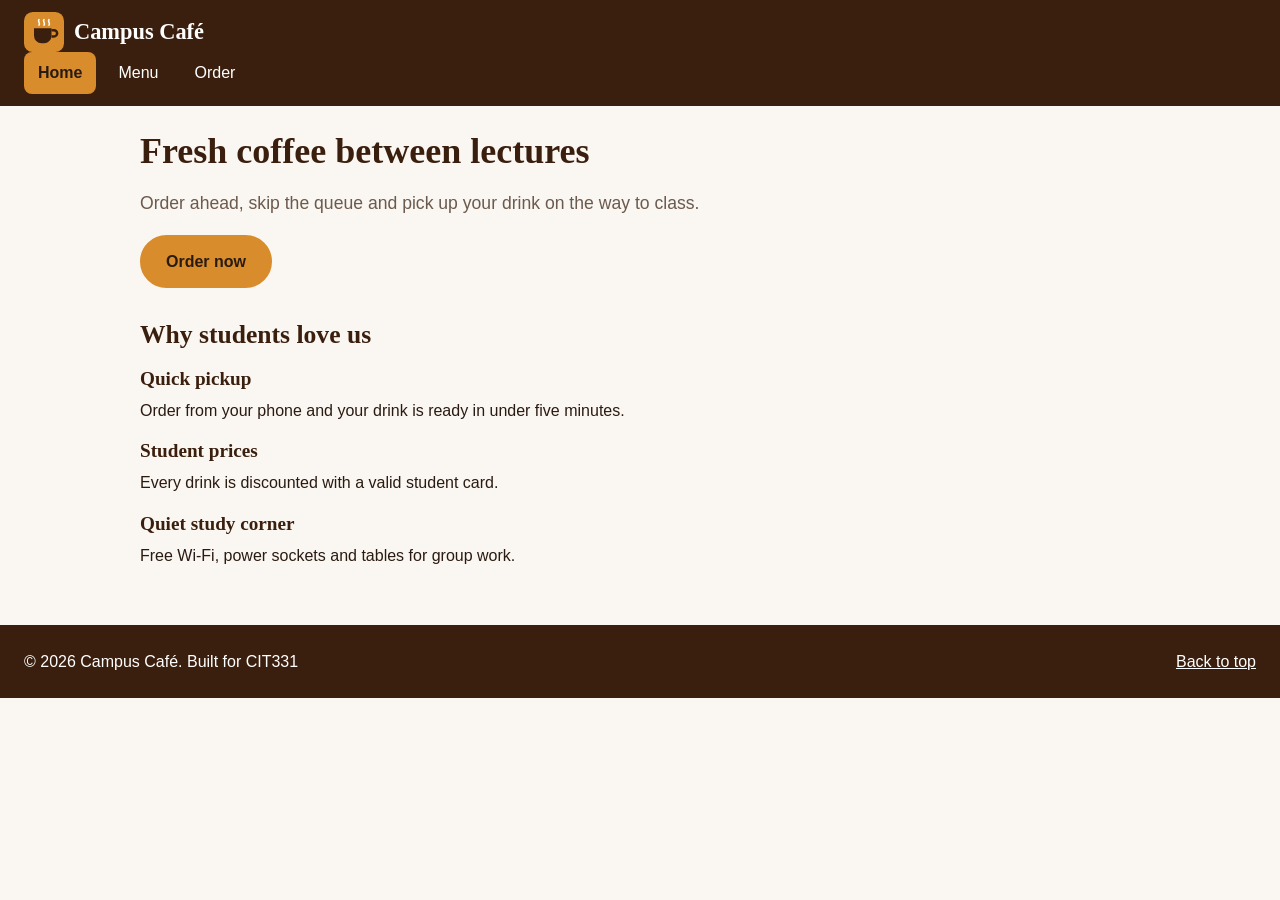
<file: index.html>
<!DOCTYPE html>
<html lang="en">
<head>
  <meta charset="UTF-8">
  <meta name="viewport" content="width=device-width, initial-scale=1.0">
  <meta name="description" content="Campus Café: fresh coffee, snacks and a quiet study space.">
  <title>Campus Café| Home</title>
  <link rel="stylesheet" href="css/style.css">
</head>
<body id="top">
  <a class="skip-link" href="#main">Skip to main content</a>
 
  <header class="site-header">
    <a class="brand" href="index.html">
      <img src="images/logo.svg" alt="" width="40" height="40">
      <span>Campus Café</span>
    </a>
    <nav aria-label="Main">
      <ul class="nav-list">
        <li><a href="index.html" class="active" aria-current="page">Home</a></li>
        <li><a href="menu.html">Menu</a></li>
        <li><a href="order.html">Order</a></li>
      </ul>
    </nav>
  </header>
 
  <main id="main">
    <section class="hero">
      <h1>Fresh coffee between lectures</h1>
      <p>Order ahead, skip the queue and pick up your drink on the way to class.</p>
      <a class="btn" href="order.html">Order now</a>
    </section>
 
    <section class="highlights">
      <h2>Why students love us</h2>
      <div class="card-row">
        <article class="card">
          <h3>Quick pickup</h3>
          <p>Order from your phone and your drink is ready in under five minutes.</p>
        </article>
        <article class="card">
          <h3>Student prices</h3>
          <p>Every drink is discounted with a valid student card.</p>
        </article>
        <article class="card">
          <h3>Quiet study corner</h3>
          <p>Free Wi-Fi, power sockets and tables for group work.</p>
        </article>
      </div>
    </section>
  </main>

  <footer class="site-footer">
    <p>&copy; 2026 Campus Café. Built for CIT331</p>
    <a href="#top">Back to top</a>
  </footer>
</body>
</html>
</file>
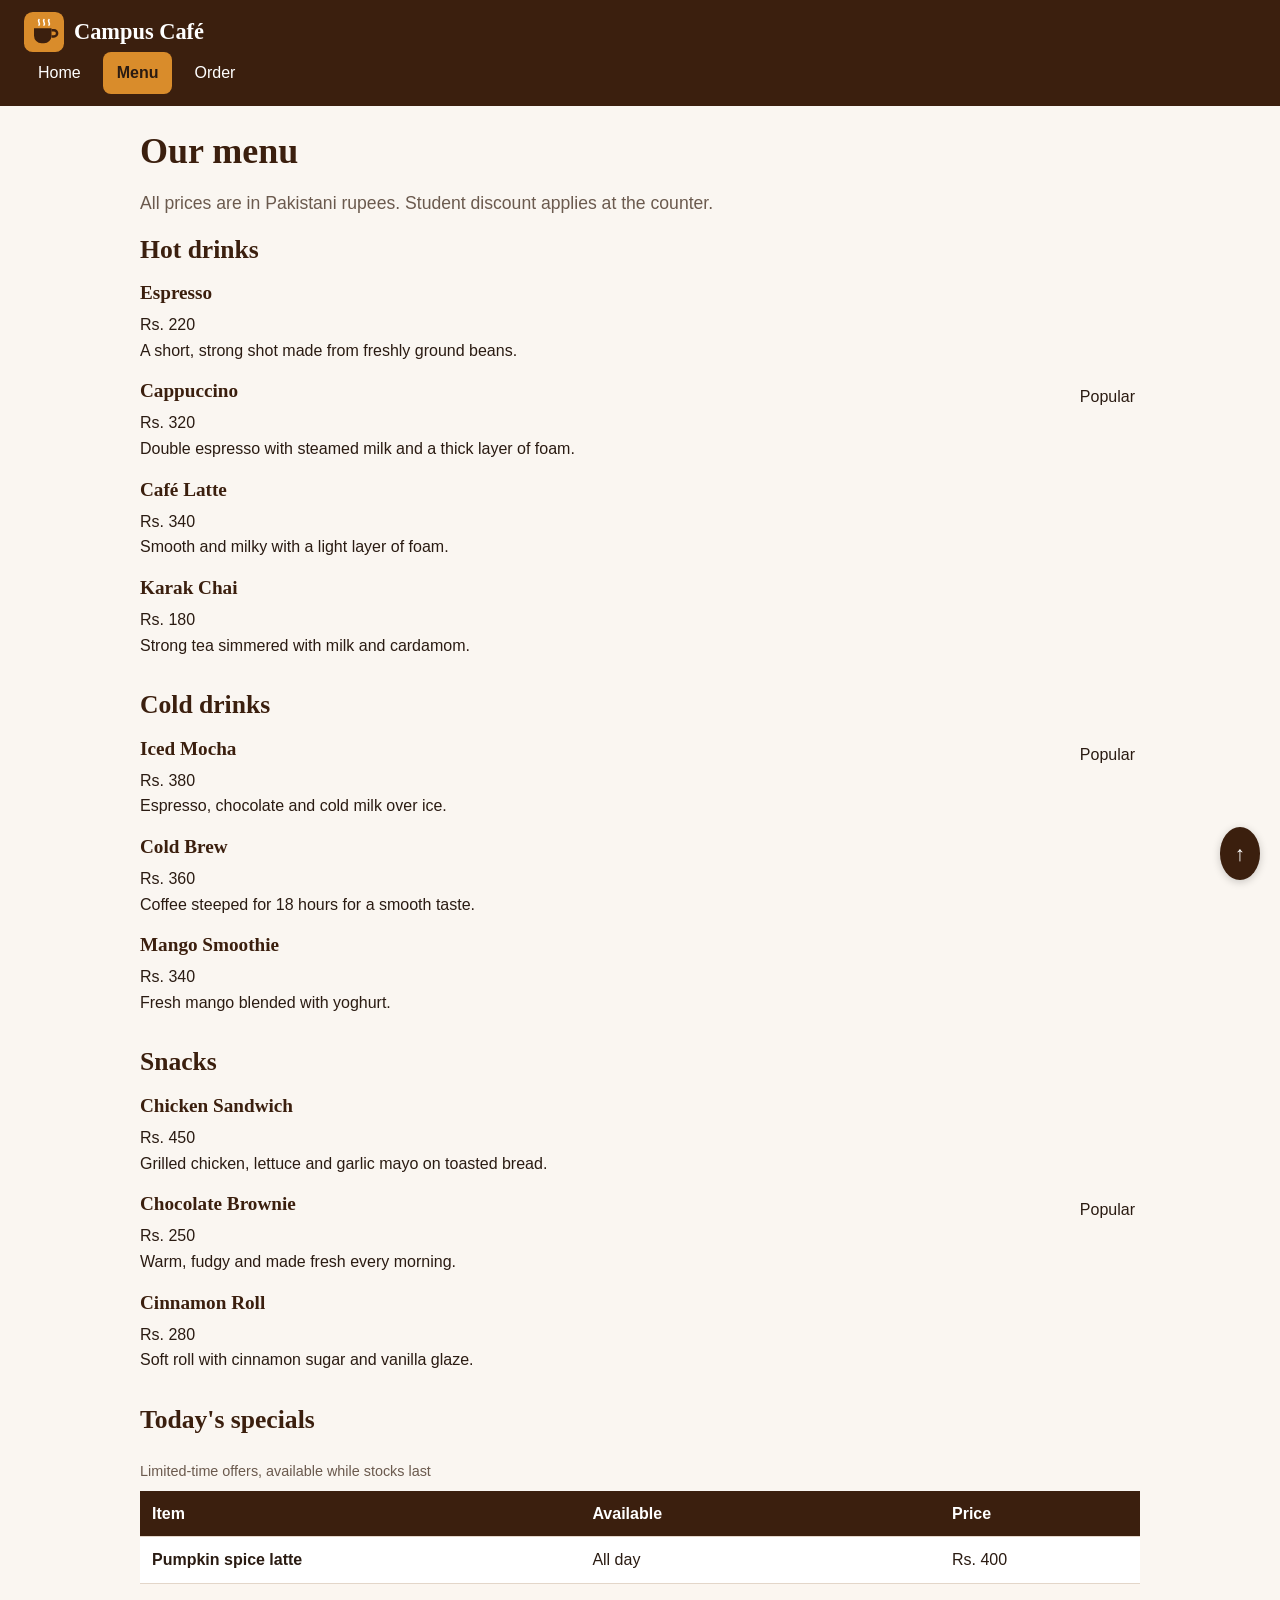
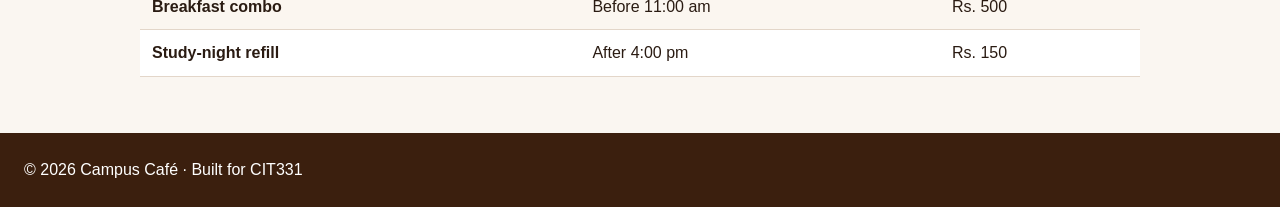
<file: menu.html>
<!DOCTYPE html>
<html lang="en">
<head>
  <meta charset="UTF-8">
  <meta name="viewport" content="width=device-width, initial-scale=1.0">
  <meta name="description" content="The Campus Café menu: hot drinks, cold drinks and snacks.">
  <title>Campus Café | Menu</title>
  <link rel="stylesheet" href="css/style.css">
</head>
<body id="top">
  <a class="skip-link" href="#main">Skip to main content</a>
 
  <header class="site-header">
    <a class="brand" href="index.html">
      <img src="images/logo.svg" alt="" width="40" height="40">
      <span>Campus Café</span>
    </a>
    <nav aria-label="Main">
      <ul class="nav-list">
        <li><a href="index.html">Home</a></li>
        <li><a href="menu.html" class="active" aria-current="page">Menu</a></li>
        <li><a href="order.html">Order</a></li>
      </ul>
    </nav>
  </header>
 
  <main id="main">
    <h1>Our menu</h1>
    <p>All prices are in Pakistani rupees. Student discount applies at the counter.</p>

 
    <!-- Hot Drinks Section -->

    <section class="menu-group">
      <h2>Hot drinks</h2>
      <div class="menu-list">
        <article class="menu-item">
          <div class="item-head">
            <h3>Espresso</h3>
            <span class="price">Rs. 220</span>
          </div>
          <p>A short, strong shot made from freshly ground beans.</p>
        </article>

        <article class="menu-item">
          <span class="badge">Popular</span>
          <div class="item-head">
            <h3>Cappuccino</h3>
            <span class="price">Rs. 320</span>
          </div>
          <p>Double espresso with steamed milk and a thick layer of foam.</p>
        </article>

        <article class="menu-item">
          <div class="item-head">
            <h3>Caf&eacute; Latte</h3>
            <span class="price">Rs. 340</span>
          </div>
          <p>Smooth and milky with a light layer of foam.</p>
        </article>

        <article class="menu-item">
          <div class="item-head">
            <h3>Karak Chai</h3>
            <span class="price">Rs. 180</span>
          </div>
          <p>Strong tea simmered with milk and cardamom.</p>
        </article>
      </div>
    </section>

    <!-- Cold Drinks Section -->

    <section class="menu-group">
      <h2>Cold drinks</h2>
      <div class="menu-list">
        <article class="menu-item">
          <span class="badge">Popular</span>
          <div class="item-head">
            <h3>Iced Mocha</h3>
            <span class="price">Rs. 380</span>
          </div>
          <p>Espresso, chocolate and cold milk over ice.</p>
        </article>

        <article class="menu-item">
          <div class="item-head">
            <h3>Cold Brew</h3>
            <span class="price">Rs. 360</span>
          </div>
          <p>Coffee steeped for 18 hours for a smooth taste.</p>
        </article>

        <article class="menu-item">
          <div class="item-head">
            <h3>Mango Smoothie</h3>
            <span class="price">Rs. 340</span>
          </div>
          <p>Fresh mango blended with yoghurt.</p>
        </article>
      </div>
    </section>

    <!-- Snacks Section -->

    <section class="menu-group">
      <h2>Snacks</h2>
      <div class="menu-list">
        <article class="menu-item">
          <div class="item-head">
            <h3>Chicken Sandwich</h3>
            <span class="price">Rs. 450</span>
          </div>
          <p>Grilled chicken, lettuce and garlic mayo on toasted bread.</p>
        </article>

        <article class="menu-item">
          <span class="badge">Popular</span>
          <div class="item-head">
            <h3>Chocolate Brownie</h3>
            <span class="price">Rs. 250</span>
          </div>
          <p>Warm, fudgy and made fresh every morning.</p>
        </article>

        <article class="menu-item">
          <div class="item-head">
            <h3>Cinnamon Roll</h3>
            <span class="price">Rs. 280</span>
          </div>
          <p>Soft roll with cinnamon sugar and vanilla glaze.</p>
        </article>
      </div>
    </section>


  
 
    <section class="specials">
      <h2>Today's specials</h2>
      <div class="table-wrap">
        <table>
          <caption>Limited-time offers, available while stocks last</caption>
          <thead>
            <tr>
              <th scope="col">Item</th>
              <th scope="col">Available</th>
              <th scope="col">Price</th>
            </tr>
          </thead>
          <tbody>
            <tr><th scope="row">Pumpkin spice latte</th><td>All day</td><td>Rs. 400</td></tr>
            <tr><th scope="row">Breakfast combo</th><td>Before 11:00 am</td><td>Rs. 500</td></tr>
            <tr><th scope="row">Study-night refill</th><td>After 4:00 pm</td><td>Rs. 150</td></tr>
          </tbody>
        </table>
      </div>
    </section>
  </main>
 
  <footer class="site-footer">
    <p>&copy; 2026 Campus Caf&eacute; &middot; Built for CIT331</p>
    
 
  <a class="back-to-top" href="#top" aria-label="Back to top">&uarr;</a>
</body>
</html>
</file>
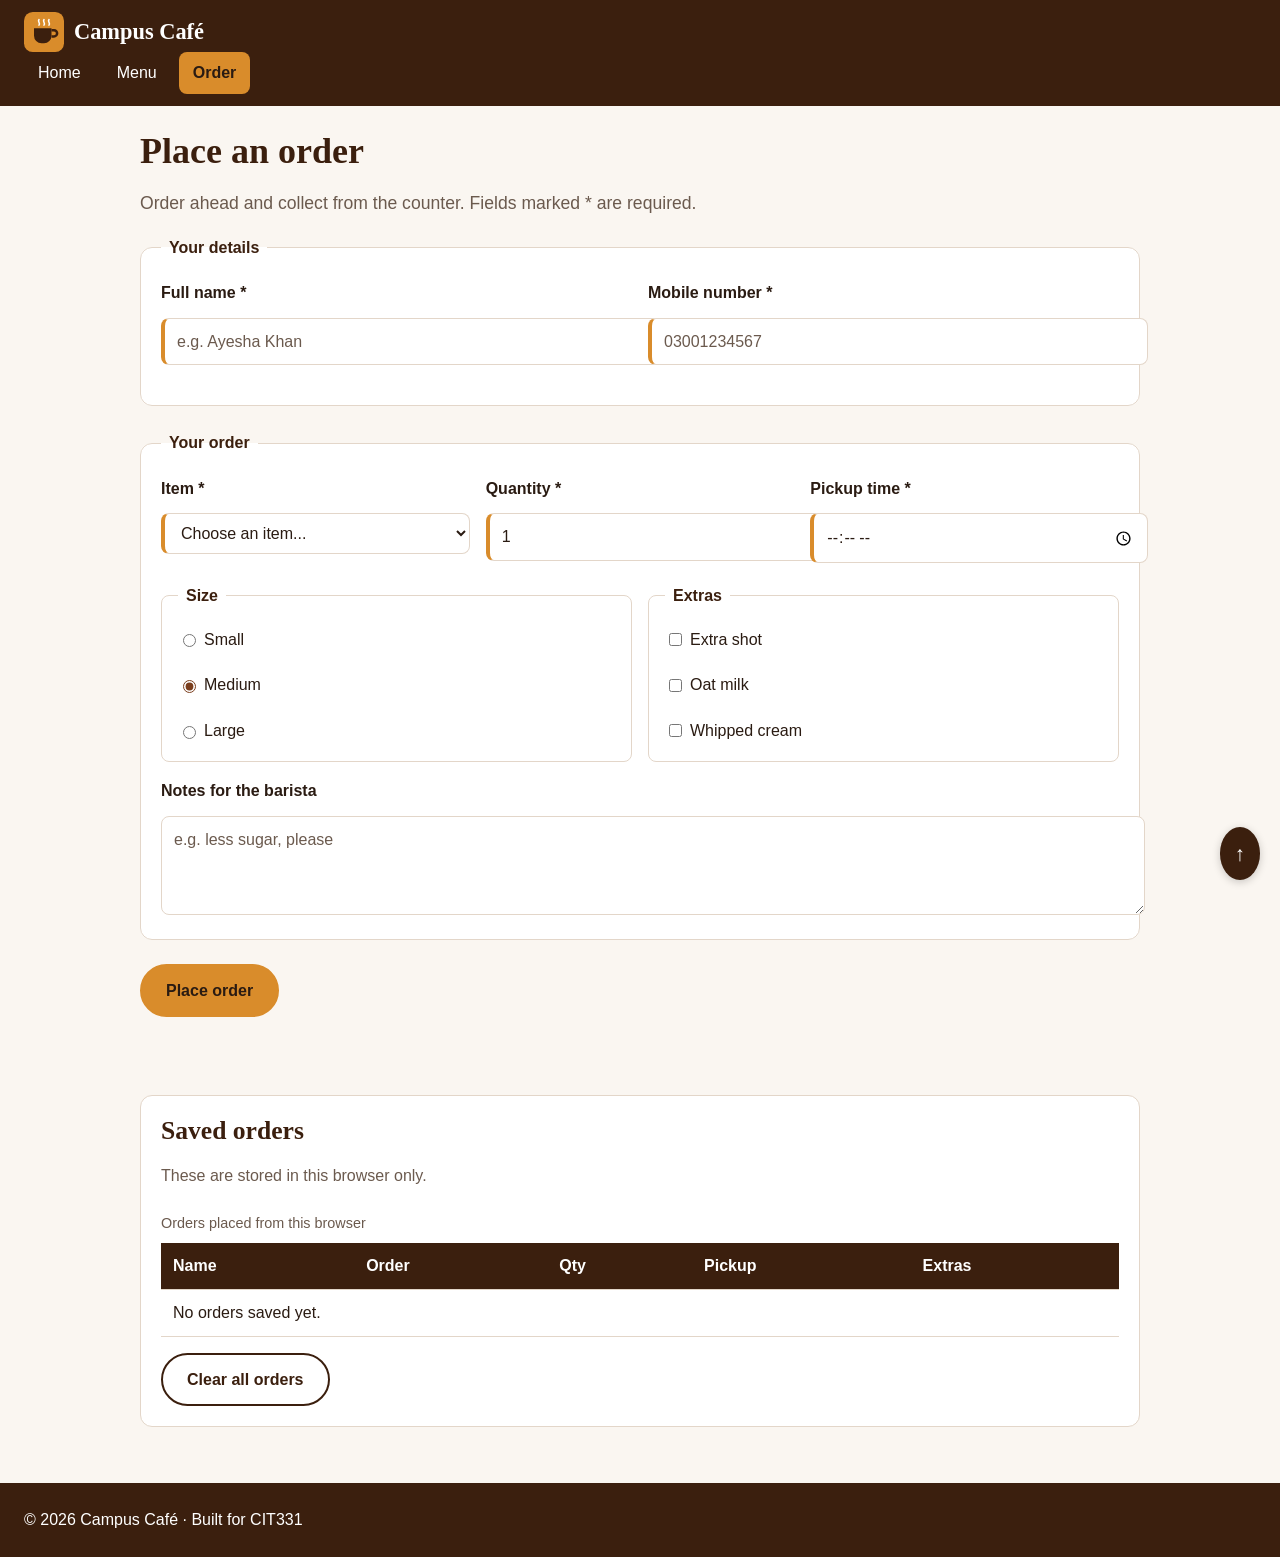
<file: order.html>
<!DOCTYPE html>
<html lang="en">
<head>
  <meta charset="UTF-8">
  <meta name="viewport" content="width=device-width, initial-scale=1.0">
  <meta name="description" content="Order ahead from Campus Café and collect at the counter.">
  <title>Campus Café | Order</title>
  <link rel="stylesheet" href="css/style.css">
  <script src="js/order.js" defer></script>
</head>
<body id="top">
  <a class="skip-link" href="#main">Skip to main content</a>
 
  <header class="site-header">
    <a class="brand" href="index.html">
      <img src="images/logo.svg" alt="" width="40" height="40">
      <span>Campus Café</span>
    </a>
    <nav aria-label="Main">
      <ul class="nav-list">
        <li><a href="index.html">Home</a></li>
        <li><a href="menu.html">Menu</a></li>
        <li><a href="order.html" class="active" aria-current="page">Order</a></li>
      </ul>
    </nav>
  </header>
 
  <main id="main">
  <h1>Place an order</h1>
  <p>Order ahead and collect from the counter. Fields marked * are required.</p>
 
  <form id="order-form" action="#" method="post">
    <fieldset>
      <legend>Your details</legend>
      <div class="form-row">
        <div class="field">
          <label for="name">Full name *</label>
          <input type="text" id="name" name="name" required minlength="3"
                 maxlength="50" placeholder="e.g. Ayesha Khan" autocomplete="name">
        </div>
        <div class="field">
          <label for="phone">Mobile number *</label>
          <input type="tel" id="phone" name="phone" required pattern="03[0-9]{9}"
                 title="11 digits starting with 03, for example 03001234567"
                 placeholder="03001234567" autocomplete="tel">
        </div>
      </div>
    </fieldset>
 
    <fieldset>
      <legend>Your order</legend>
      <div class="form-row">
        <div class="field">
          <label for="item">Item *</label>
          <select id="item" name="item" required>
            <option value="">Choose an item...</option>
            <option>Espresso</option>
            <option>Cappuccino</option>
            <option>Cafe Latte</option>
            <option>Karak Chai</option>
            <option>Iced Mocha</option>
            <option>Cold Brew</option>
            <option>Mango Smoothie</option>
            <option>Chicken Sandwich</option>
            <option>Chocolate Brownie</option>
            <option>Cinnamon Roll</option>
          </select>
        </div>
        <div class="field">
          <label for="qty">Quantity *</label>
          <input type="number" id="qty" name="qty" required min="1" max="10" value="1">
        </div>
        <div class="field">
          <label for="pickup">Pickup time *</label>
          <input type="time" id="pickup" name="pickup" required min="08:00" max="18:00">
        </div>
      </div>
 
      <div class="form-row">
        <fieldset class="choice">
          <legend>Size</legend>
          <label><input type="radio" name="size" value="Small"> Small</label>
          <label><input type="radio" name="size" value="Medium" checked> Medium</label>
          <label><input type="radio" name="size" value="Large"> Large</label>
        </fieldset>
        <fieldset class="choice">
          <legend>Extras</legend>
          <label><input type="checkbox" name="extras" value="Extra shot"> Extra shot</label>
          <label><input type="checkbox" name="extras" value="Oat milk"> Oat milk</label>
          <label><input type="checkbox" name="extras" value="Whipped cream"> Whipped cream</label>
        </fieldset>
      </div>
 
      <div class="field">
        <label for="notes">Notes for the barista</label>
        <textarea id="notes" name="notes" rows="3" maxlength="200"
                  placeholder="e.g. less sugar, please"></textarea>
      </div>
    </fieldset>
 
    <button type="submit" class="btn">Place order</button>
    <p id="message" role="status" aria-live="polite"></p>
  </form>
 
  <section class="saved-orders">
    <h2>Saved orders</h2>
    <p>These are stored in this browser only.</p>
    <div class="table-wrap">
      <table>
        <caption>Orders placed from this browser</caption>
        <thead>
          <tr>
            <th scope="col">Name</th>
            <th scope="col">Order</th>
            <th scope="col">Qty</th>
            <th scope="col">Pickup</th>
            <th scope="col">Extras</th>
          </tr>
        </thead>
        <tbody id="orders-body"></tbody>
      </table>
    </div>
    <button type="button" id="clear-orders" class="btn btn-secondary">Clear all orders</button>
  </section>
</main>

 
  <footer class="site-footer">
    <p>&copy; 2026 Campus Café &middot; Built for CIT331</p>
    
    
 
  <a class="back-to-top" href="#top" aria-label="Back to top">&uarr;</a>
</body>
</html>
</file>
<file: css/style.css>
```css
/* ===== Campus Cafe: styles.css ===== */

/* 1. Reset and variables */
*, *::before, *::after {
    box-sizing: border-box;
}

:root {
    --brand: #7a3e1d;
    --brand-dark: #3b1f0e;
    --accent: #d98c2b;
    --bg: #faf6f1;
    --surface: #ffffff;
    --text: #2a1b12;
    --muted: #6b5a4e;
    --border: #e3d6c9;
    --space: 16px;
    --radius: 12px;
}

/* 2. Body and typography */
body {
    margin: 0;
    font-family: "Segoe UI", Arial, sans-serif;
    font-size: 1rem;
    line-height: 1.6;
    color: var(--text);
    background: var(--bg);
}

h1, h2, h3 {
    font-family: Georgia, "Times New Roman", serif;
    color: var(--brand-dark);
    line-height: 1.2;
}

h1 {
    font-size: 2.25rem;
    margin: 0 0 var(--space);
}

h2 {
    font-size: 1.6rem;
    margin: 0 0 var(--space);
}

h3 {
    font-size: 1.2rem;
    margin: 0 0 8px;
}

p {
    margin-top: 0;
}

h1 + p {
    font-size: 1.1rem;
    color: var(--muted);
}

/* 3. Links and keyboard focus */
a {
    color: var(--brand);
}

a:hover {
    color: var(--brand-dark);
    text-decoration-thickness: 3px;
}

a:focus-visible,
button:focus-visible,
input:focus-visible,
select:focus-visible,
textarea:focus-visible {
    outline: 3px solid var(--brand);
    outline-offset: 3px;
}

/* 4. Skip link */
.skip-link {
    position: absolute;
    top: -100px;
    left: 12px;
    background: var(--surface);
    color: var(--brand-dark);
    padding: 10px 16px;
    z-index: 1000;
}

.skip-link:focus {
    top: 12px;
}

/* 5. Header and brand */
.site-header {
    background: var(--brand-dark);
    color: #ffffff;
    padding: 12px 24px;
}

.brand {
    display: inline-flex;
    align-items: center;
    gap: 10px;
    color: #ffffff;
    text-decoration: none;
    font-family: Georgia, "Times New Roman", serif;
    font-size: 1.4rem;
    font-weight: 700;
}

.brand img {
    width: 40px;
    height: 40px;
}

/* 6. Navigation */
.nav-list {
    list-style: none;
    margin: 12px 0 0;
    padding: 0;
}

.nav-list li {
    display: inline-block;
}

.nav-list a {
    display: inline-block;
    color: #ffffff;
    text-decoration: none;
    padding: 8px 14px;
    border-radius: 8px;
}

.nav-list a:not(.active):hover {
    background: rgba(255, 255, 255, 0.18);
}

.nav-list a.active {
    background: var(--accent);
    color: var(--text);
    font-weight: 700;
}

/* 7. Main page layout */
#main {
    max-width: 1000px;
    margin: 0 auto;
    padding: 24px;
}

main > section,
main > aside,
main > figure {
    margin: 0 0 32px;
}

/* 8. Form fieldsets */
form > fieldset {
    background: var(--surface);
    border: 1px solid var(--border);
    border-radius: var(--radius);
    padding: 20px;
    margin: 0 0 24px;
}

legend {
    font-weight: 700;
    padding: 0 8px;
    color: var(--brand-dark);
}

/* 9. Form rows */
.form-row {
    display: flex;
    flex-wrap: wrap;
    gap: 20px;
    margin-bottom: 20px;
}

.field {
    flex: 1 1 220px;
    min-width: 0;
}

.field label {
    display: block;
    font-weight: 600;
    margin-bottom: 6px;
}

/* 10. Input fields */
input,
select,
textarea {
    display: block;
    width: 100%;
    padding: 10px 12px;
    font: inherit;
    color: var(--text);
    background: #ffffff;
    border: 1px solid var(--border);
    border-radius: 8px;
}

textarea {
    resize: vertical;
}

input::placeholder,
textarea::placeholder {
    color: var(--muted);
    opacity: 1;
}

input[required],
select[required] {
    border-left: 4px solid var(--accent);
}

input[placeholder]:not(:placeholder-shown):invalid {
    border-color: #b3261e;
}

/* 11. Radio buttons and checkboxes */
.choice {
    flex: 1 1 220px;
    min-width: 0;
    border: 1px solid var(--border);
    border-radius: 8px;
    padding: 12px 16px;
    margin: 0;
    background: #ffffff;
}

.choice label {
    display: inline-flex;
    align-items: center;
    margin: 6px 12px 6px 0;
    font-weight: 400;
}

input[type="radio"],
input[type="checkbox"] {
    width: auto;
    margin-right: 8px;
    accent-color: var(--brand);
}

/* 12. Buttons */
.btn {
    display: inline-block;
    background: var(--accent);
    color: var(--text);
    font: inherit;
    font-weight: 700;
    padding: 12px 24px;
    border: 2px solid var(--accent);
    border-radius: 999px;
    text-decoration: none;
    cursor: pointer;
    transition: background 0.2s, color 0.2s;
}

.btn:hover {
    background: var(--brand-dark);
    border-color: var(--brand-dark);
    color: #ffffff;
}

.btn-secondary {
    background: transparent;
    color: var(--brand-dark);
    border-color: var(--brand-dark);
}

.btn-secondary:hover {
    background: var(--brand-dark);
    color: #ffffff;
}

/* 13. Saved orders section */
.saved-orders {
    background: var(--surface);
    border: 1px solid var(--border);
    border-radius: var(--radius);
    padding: 20px;
    margin-bottom: 32px;
}

.saved-orders > p {
    color: var(--muted);
}

/* 14. Table */
.table-wrap {
    width: 100%;
    overflow-x: auto;
    margin: 16px 0;
}

table {
    width: 100%;
    border-collapse: collapse;
    background: var(--surface);
}

caption {
    text-align: left;
    padding: 8px 0;
    color: var(--muted);
    font-size: 0.9rem;
}

th,
td {
    text-align: left;
    padding: 10px 12px;
    border-bottom: 1px solid var(--border);
}

thead th {
    background: var(--brand-dark);
    color: #ffffff;
}

tbody th {
    font-weight: 600;
}

tbody tr:nth-child(even) {
    background: #fbf6f0;
}

/* 15. Status message */
#message {
    min-height: 1.6em;
    font-weight: 600;
    color: #0a6b50;
    margin-top: 12px;
}

/* 16. External link arrow */
a[href^="http"]::after {
    content: " \2197";
    font-size: 0.85em;
}

/* 17. Footer */
.site-footer {
    background: var(--brand-dark);
    color: #ffffff;
    padding: 20px 24px;
}

.site-footer p {
    margin: 4px 0;
}

.site-footer a {
    color: #ffffff;
}

/* 18. Back-to-top button */
.back-to-top {
    position: fixed;
    right: 20px;
    bottom: 20px;
    display: inline-block;
    background: var(--brand-dark);
    color: #ffffff;
    text-decoration: none;
    padding: 10px 15px;
    border-radius: 50%;
    font-size: 1.3rem;
    box-shadow: 0 2px 8px rgba(0, 0, 0, 0.2);
}

.back-to-top:hover {
    background: var(--accent);
    color: var(--text);
}

/* 19. Mobile screen */
@media (max-width: 600px) {
    .site-header {
        padding: 12px 16px;
    }

    .nav-list a {
        padding: 8px 10px;
    }

    #main {
        padding: 18px 14px;
    }

    h1 {
        font-size: 1.8rem;
    }

    .form-row {
        gap: 14px;
    }

    form > fieldset {
        padding: 16px 12px;
    }

    .saved-orders {
        padding: 14px;
    }

    th,
    td {
        padding: 8px;
    }
}
```

/* ---------- 11. Flexbox: header, nav, footer ---------- */

.site-header {
  display: flex;
  flex-wrap: wrap;
  align-items: center;
  justify-content: space-between;
  gap: 12px;
}

.brand {
  display: flex;
  align-items: center;
  gap: 10px;
}

.nav-list {
  display: flex;
  gap: 8px;
  margin: 0;
}

.site-footer {
  display: flex;
  flex-wrap: wrap;
  align-items: center;
  justify-content: space-between;
  gap: 8px 24px;
}
/* ---------- 13. Flexbox: form layout ---------- */

.form-row {
  display: flex;
  flex-wrap: wrap;
  gap: 16px;
  margin-bottom: 16px;
}

.form-row > .field,
.form-row > .choice {
  flex: 1 1 220px;
}

.field {
  display: flex;
  flex-direction: column;
  gap: 6px;
  margin-bottom: 4px;
}

fieldset.choice {
  display: flex;
  flex-direction: column;
  gap: 8px;
  margin: 0;
  border: 1px solid var(--border);
  border-radius: 8px;
  padding: 12px 16px;
}

.saved-orders {
  margin-top: 40px;
}

.table-wrap {
  overflow-x: auto;
  margin-bottom: 16px;
}
/* ---------- 14. Responsive ---------- */

img {
  max-width: 100%;
  height: auto;
}

@media (max-width: 768px) {
  h1 {
    font-size: 1.9rem;
  }

  #main {
    padding: 16px;
  }

  .hero {
    padding: 32px 20px;
  }

  .site-header {
    flex-direction: column;
    align-items: flex-start;
  }
}

@media (max-width: 480px) {
  .nav-list {
    flex-wrap: wrap;
  }

  .btn {
    display: block;
    width: 100%;
    text-align: center;
  }

  .site-footer {
    flex-direction: column;
    align-items: flex-start;
  }
}
/* Task 5: Sticky header and positioning */

.site-header {
  position: sticky;
  top: 0;
  z-index: 100;
}

.menu-item {
  position: relative;
}

.badge {
  position: absolute;
  top: 5px;
  right: 5px;
}

.back-to-top {
  position: fixed;
  bottom: 20px;
  right: 20px;
  z-index: 99;
}

.skip-link {
  position: absolute;
  left: -9999px;
  top: 0;
}

.skip-link:focus {
  left: 10px;
  top: 10px;
  z-index: 200;
}
</file>
